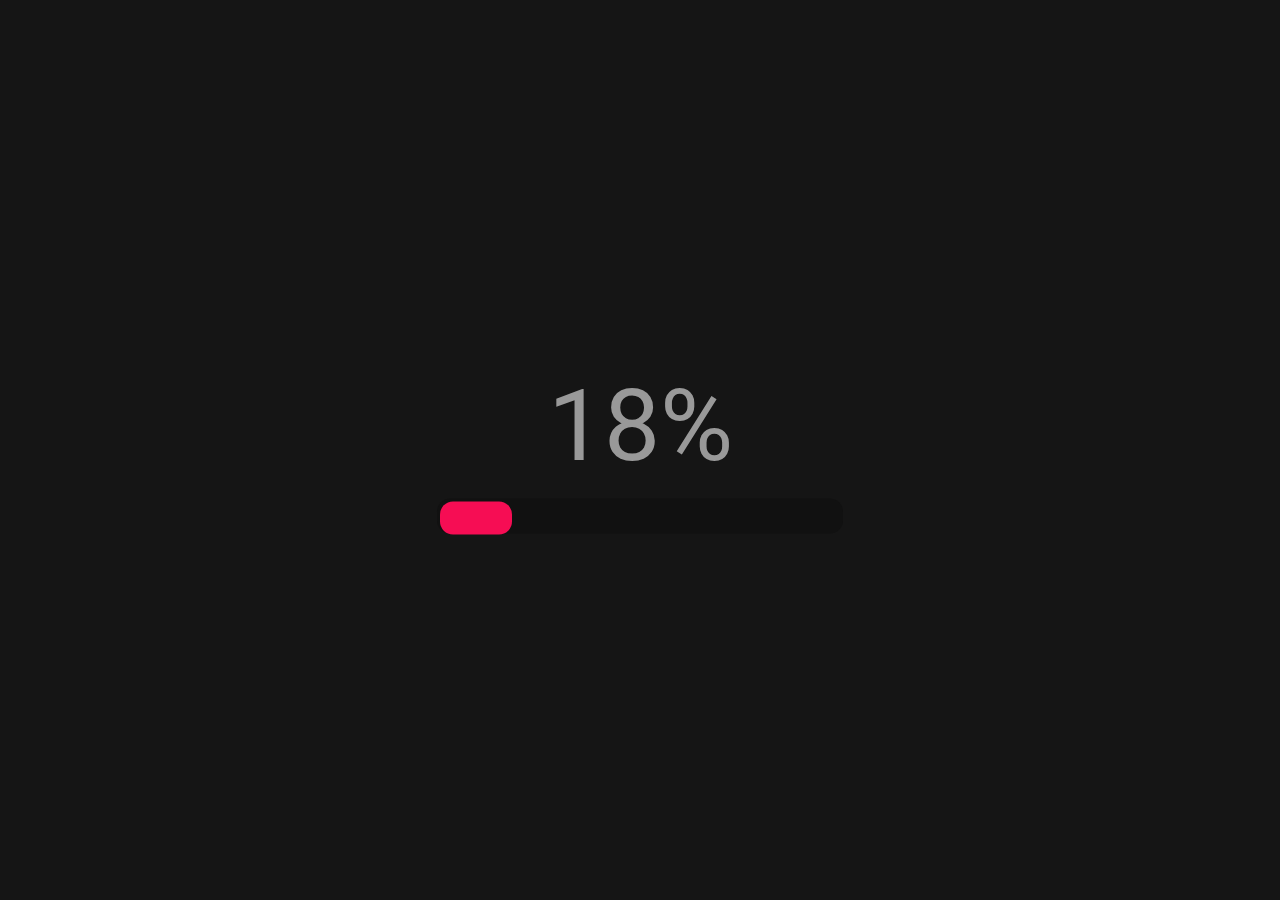
<file: index.html>
<!DOCTYPE html>
<html lang="en" dir="ltr">
  <head>
    <meta charset="utf-8">
    <title>Loading Animation</title>
    <link rel="stylesheet" href="style.css">
  </head>
  <body>
    <div class="loading">
      <div class="percent">100%</div>
       <a href="C:\Users\Stefan\Desktop\FAMNIT\Inteligentni sistemi\Projektne naloge\Programerska naloga 1\Game\USER_vs_USER\index.html" class="text">Click here to continue!</a>
      <div class="progress-bar">
        <div class="progress"></div>
      </div>

    </div>
    <script src="script.js"></script>
  </body>
</html>
</file>
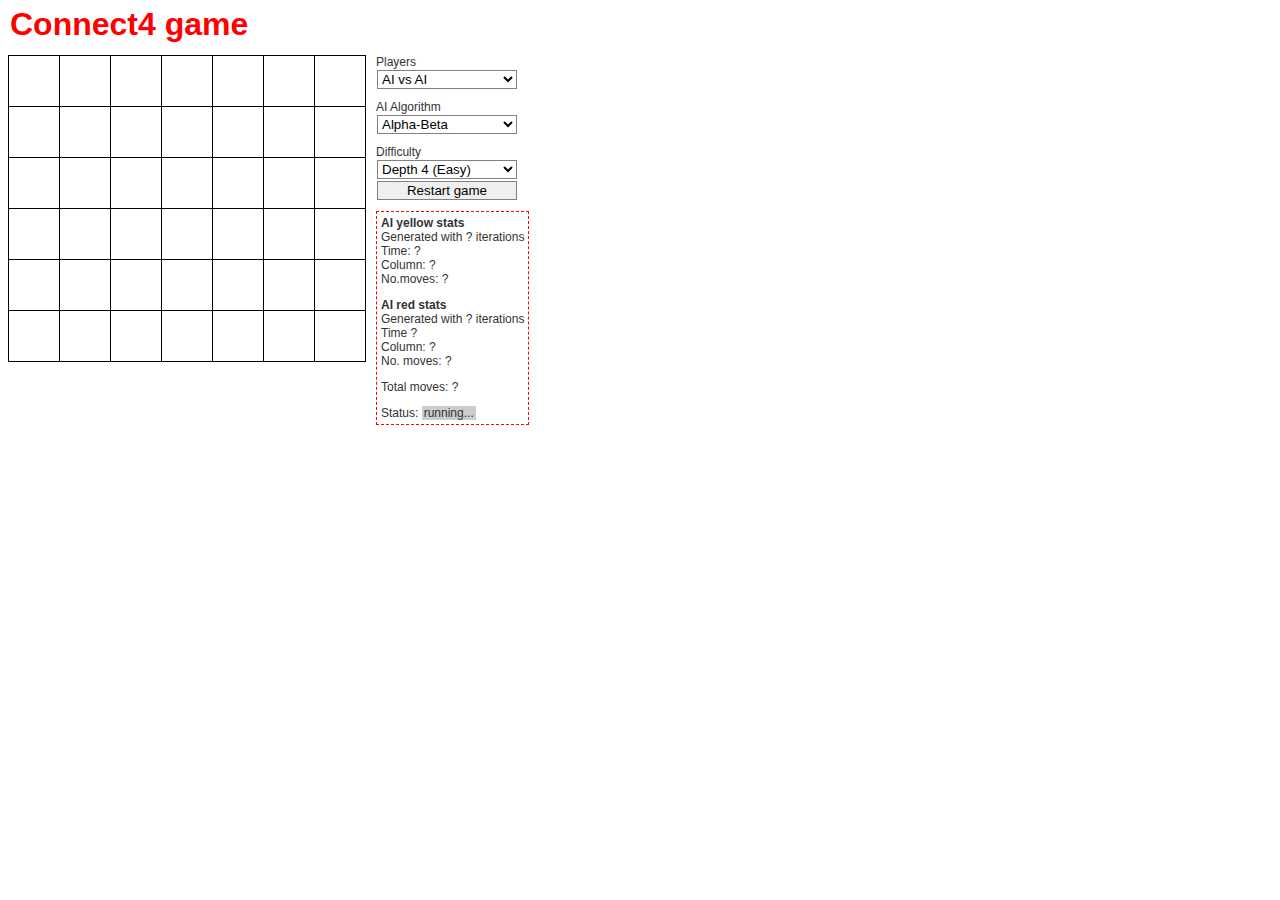
<file: AI_vs_AI/index.html>
<!doctype html>
<html>
    <head>
        <meta charset="utf-8">
        <meta http-equiv="X-UA-Compatible" content="IE=edge,chrome=1">
        <meta name="description" content="Artificial Intelligence based on the Minimax- and α-β-Pruning principles.">
        <meta name="viewport" content="width=device-width, initial-scale=1">
        <title>Connect Four - Alpha-Beta Algorithm</title>
        <link rel="stylesheet" href="css/style.css">
    </head>
    <body>

        <div id="container">
            <h1 class="header-text">Connect4 game</h1>

                <div class="box-left">
                <table id="game_board" cellpadding="0"></table>
                <div id="loading">AI is thinking...</div>
            </div>

            <div class="box-right">
                <div id="options">
                  <p class="header">Players</p>
                  <p>
                      <select onchange="selectAlgorithm(this)" autocomplete="off">
                        <option value="minimax" >User vs AI</option>
                          <option value="AI_vs_AI" selected>AI vs AI</option>
                          <option value="USER_vs_USER">User vs User</option>
                      </select>
                  </p>
                    <p class="header">AI Algorithm</p>
                    <p>
                        <select id="algorithm-select" autocomplete="off">
                            <option value="minimax">Minimax</option>
                            <option value="alphabeta" selected>Alpha-Beta</option>
                        </select>
                    </p>
                    <p class="header">Difficulty</p>
                    <p>
                        <select id="difficulty" autocomplete="off">
                            <option value="1">Depth 1</option>
                            <option value="2">Depth 2 (Warm-up)</option>
                            <option value="3">Depth 3</option>
                            <option value="4" selected="selected">Depth 4 (Easy)</option>
                            <option value="5">Depth 5</option>
                            <option value="6">Depth 6 (Medium)</option>
                            <option value="7">Depth 7</option>
                            <option value="8">Depth 8 (Hard)</option>
                        </select>
                    </p>
                    <p><button class="save" onclick="Game.restartGame();" type="submit">Restart game</button></p>
                </div>

                <div id="debug">
                    <p><strong>AI yellow stats</strong></p>
                    <p>Generated with <span id="ai-iterations">?</span> iterations</p>
                    <p>Time: <span id="ai-time">?</span></p>
                    <p><span id="ai-column">Column: ?</span></p>
                    <p><span id="ai-moves">No.moves: ?</span></p>
                    <br/>
                    <p><strong>AI red stats</strong></p>
                    <p>Generated with <span id="user-iterations">?</span> iterations</p>
                    <p>Time <span id="user-time">?</span></p>
                    <p><span id="user-column">Column: ?</span></p>
                    <p><span id="user-moves">No. moves: ?</span></p>
                    <br/>
                    <p><span id="total-moves">Total moves: ?</span></p>
                    <br/>
                    <p>Status: <span id="status" class="status-running">running...</span></p>
                </div>

            </div>
        </div>

        <script>
        function selectAlgorithm(that) {
            window.location = '../' + that.value + '/index.html';
        };
      </script>

        <script src="js/board.js"></script>
        <script src="js/connect-four.js"></script>
    </body>
</html>
</file>
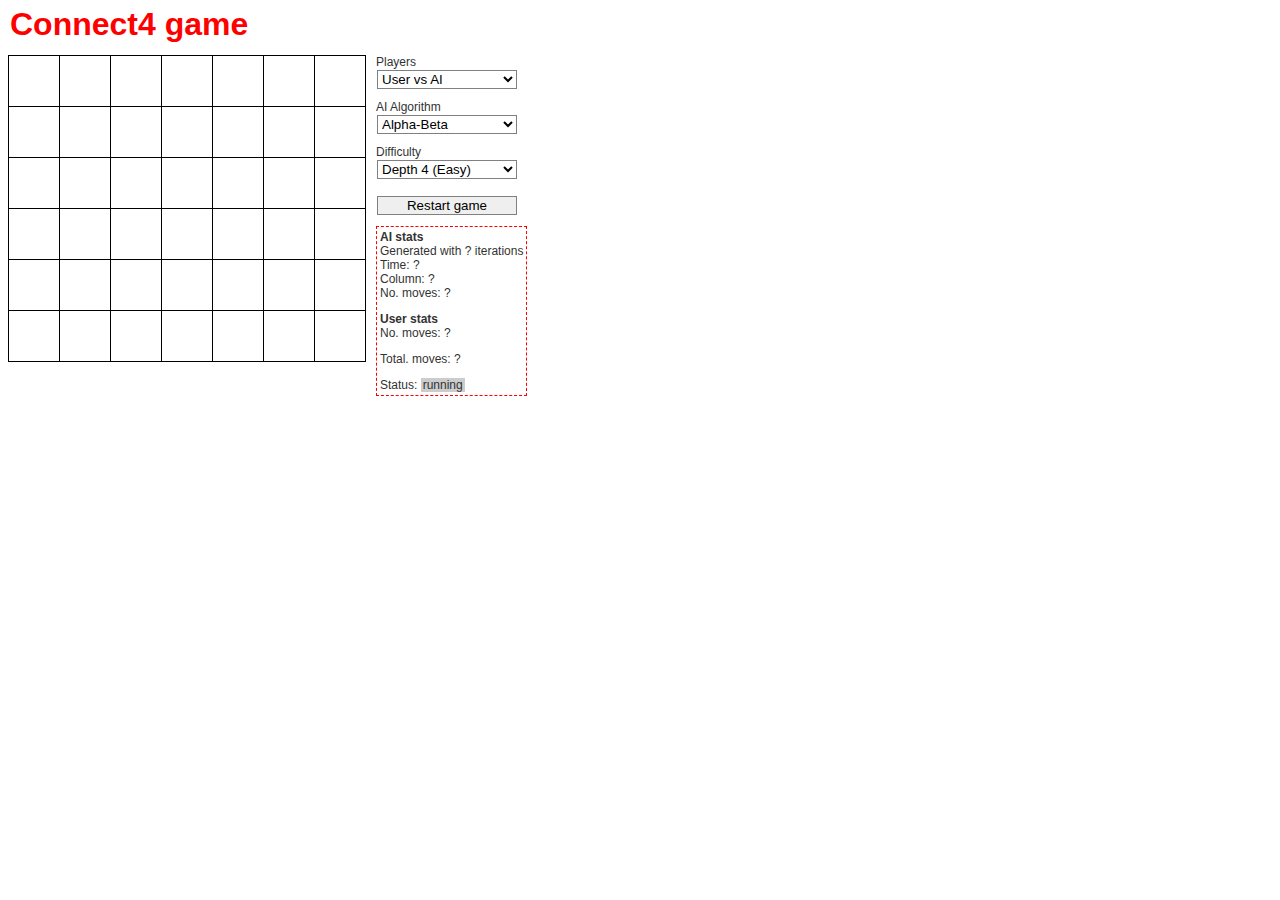
<file: alphabeta/index.html>
<!doctype html>
<html>
    <head>
        <meta charset="utf-8">
        <meta http-equiv="X-UA-Compatible" content="IE=edge,chrome=1">
        <meta name="description" content="Artificial Intelligence based on the Minimax- and α-β-Pruning principles.">
        <meta name="viewport" content="width=device-width, initial-scale=1">
        <title>Connect Four - Alpha-Beta Algorithm</title>
        <link rel="stylesheet" href="css/style.css">
    </head>
    <body>

        <div id="container">
            <h1 class="header-text">Connect4 game</h1>

                <div class="box-left">
                <table id="game_board" cellpadding="0"></table>
                <div id="loading">AI is thinking...</div>
            </div>

            <div class="box-right">
                <div id="options">
                  <p class="header">Players</p>
                  <p>
                      <select onchange="selectAlgorithm(this)" autocomplete="off">
                        <option value="USER_vs_AI" selected>User vs AI</option>
                          <option value="AI_vs_AI">AI vs AI</option>
                          <option value="USER_vs_USER">User vs User</option>
                      </select>
                  </p>
                    <p class="header">AI Algorithm</p>
                    <p>
                        <select id="algorithm-select" onchange="selectAlgorithm(this)" autocomplete="off">
                            <option value="minimax">Minimax</option>
                            <option value="alphabeta" selected>Alpha-Beta</option>
                        </select>
                    </p>
                    <p class="header">Difficulty</p>
                    <p>
                        <select id="difficulty" autocomplete="off">
                            <option value="1">Depth 1</option>
                            <option value="2">Depth 2 (Warm-up)</option>
                            <option value="3">Depth 3</option>
                            <option value="4" selected="selected">Depth 4 (Easy)</option>
                            <option value="5">Depth 5</option>
                            <option value="6">Depth 6 (Medium)</option>
                            <option value="7">Depth 7</option>
                            <option value="8">Depth 8 (Hard)</option>
                        </select>
                    </p>
                    <br/>
                    <p><button class="save" onclick="Game.restartGame();" type="submit">Restart game</button></p>
                </div>

                <div id="debug">
                    <p><strong>AI stats</strong></p>
                    <p>Generated with <span id="ai-iterations">?</span> iterations</p>
                    <p>Time: <span id="ai-time">?</span></p>
                    <p><span id="ai-column">Column: ?</span></p>
                    <p><span id="ai-moves">No. moves: ?</span></p>
                    <br/>
                    <p><strong>User stats</strong></p>
                    <p><span id="user-moves">No. moves: ?</span></p>
                    <br/>
                    <p><span id="total-moves">Total. moves: ?</span></p>
                    <br/>
                    <p>Status: <span id="status" class="status-running">running</span></p>
                </div>


            </div>
        </div>

        <script>
        function selectAlgorithm(that) {
            window.location = '../' + that.value + '/index.html';
        };
      </script>

        <script src="js/board.js"></script>
        <script src="js/connect-four.js"></script>
    </body>
</html>
</file>
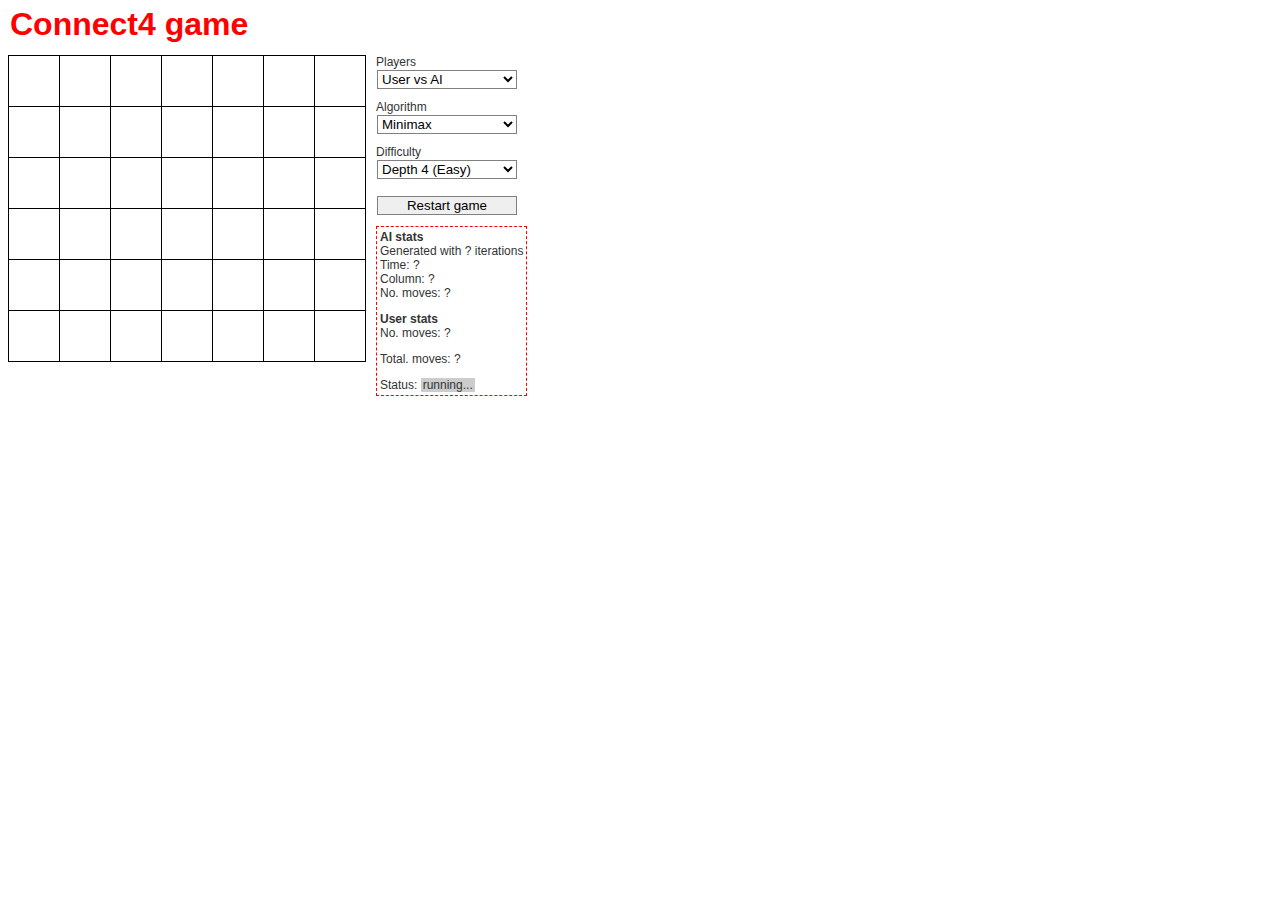
<file: minimax/index.html>
<!doctype html>
<html>
    <head>
        <meta charset="utf-8">
        <meta http-equiv="X-UA-Compatible" content="IE=edge,chrome=1">
        <meta name="description" content="Artificial Intelligence based on the Minimax- and α-β-Pruning principles.">
        <meta name="viewport" content="width=device-width, initial-scale=1">
        <title>Connect Four - Minimax Algorithm</title>
        <link rel="stylesheet" href="css/style.css">
    </head>
    <body>

        <div id="container">
            <h1 class="header-text">Connect4 game</h1>

            <div class="box-left">
                <table id="game_board" cellpadding="0"></table>
                <div id="loading">AI is thinking...</div>
            </div>

            <div class="box-right">
                <div id="options">
                  <p class="header">Players</p>
                  <p>
                      <select onchange="selectAlgorithm(this)" autocomplete="off">
                        <option value="USER_vs_AI" selected>User vs AI</option>
                          <option value="AI_vs_AI">AI vs AI</option>
                          <option value="USER_vs_USER">User vs User</option>
                      </select>
                  </p>
                    <p class="header">Algorithm</p>
                    <p>
                        <select id="algorithm-select" onchange="selectAlgorithm(this)" autocomplete="off">
                            <option value="minimax" selected>Minimax</option>
                            <option value="alphabeta">Alpha-Beta</option>
                        </select>
                    </p>
                    <p class="header">Difficulty</p>
                    <p>
                      <select id="difficulty" autocomplete="off">
                          <option value="1">Depth 1</option>
                          <option value="2">Depth 2 (Warm-up)</option>
                          <option value="3">Depth 3</option>
                          <option value="4" selected="selected">Depth 4 (Easy)</option>
                          <option value="5">Depth 5</option>
                          <option value="6">Depth 6 (Medium)</option>
                          <option value="7">Depth 7</option>
                          <option value="8">Depth 8 (Hard)</option>
                      </select>
                    </p>
                    <br/>
                    <p><button class="save" onclick="Game.restartGame();" type="submit">Restart game</button></p>
                </div>

                <div id="debug">
                    <p><strong>AI stats</strong></p>
                    <p>Generated with <span id="ai-iterations">?</span> iterations</p>
                    <p>Time: <span id="ai-time">?</span></p>
                    <p><span id="ai-column">Column: ?</span></p>
                    <p><span id="ai-moves">No. moves: ?</span></p>
                    <br/>
                    <p><strong>User stats</strong></p>
                    <p><span id="user-moves">No. moves: ?</span></p>
                    <br/>
                    <p><span id="total-moves">Total. moves: ?</span></p>
                    <br/>
                    <p>Status: <span id="status" class="status-running">running...</span></p>
                </div>
            </div>
        </div>

        <script>
        function selectAlgorithm(that) {
            window.location = '../' + that.value + '/index.html';
        };
        </script>

        <script src="js/board.js"></script>
        <script src="js/connect-four.js"></script>
    </body>
</html>
</file>
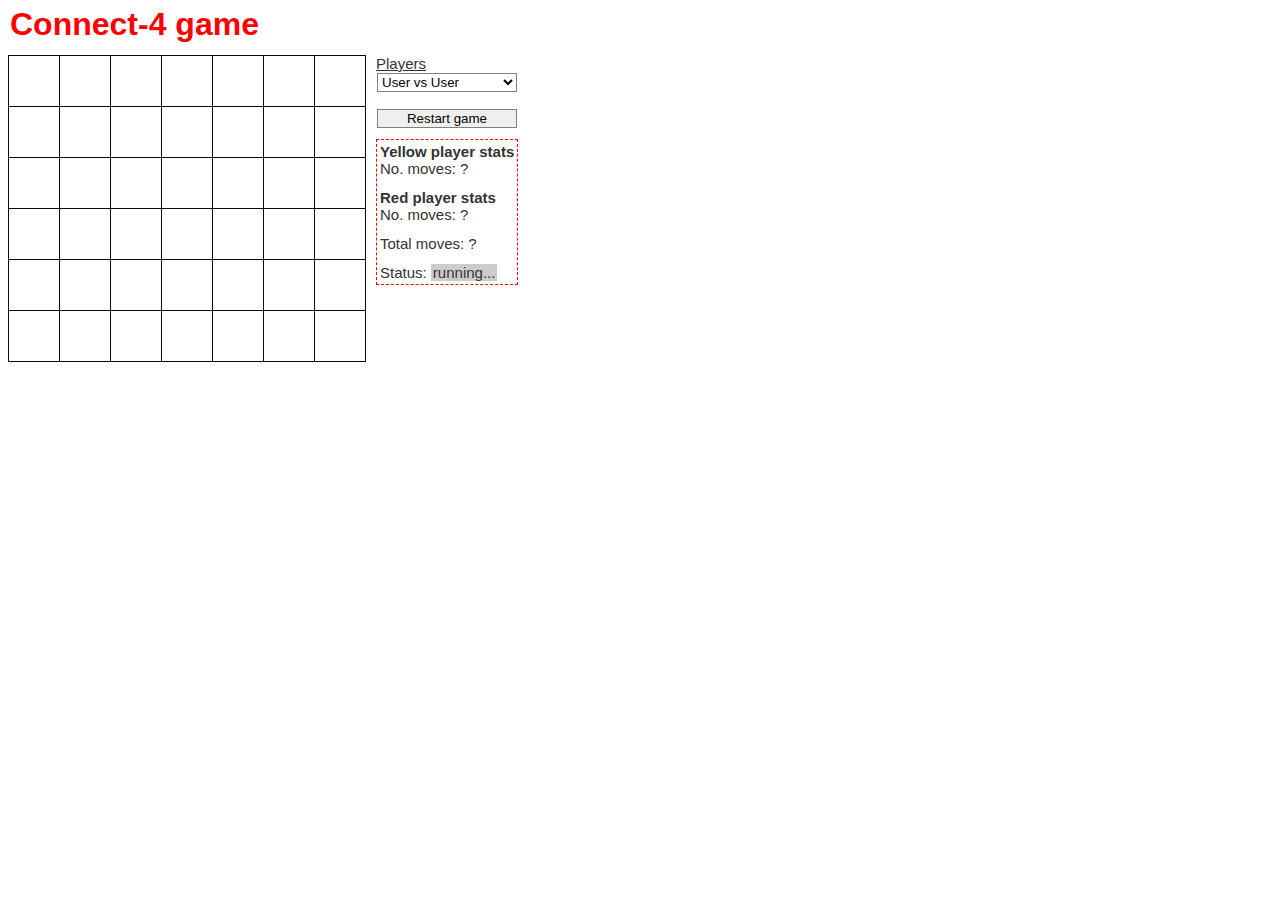
<file: USER_vs_USER/index.html>
<!doctype html>
<html>
    <head>
        <meta charset="utf-8">
        <meta http-equiv="X-UA-Compatible" content="IE=edge,chrome=1">
        <meta name="description" content="Artificial Intelligence based on the Minimax- and α-β-Pruning principles.">
        <meta name="viewport" content="width=device-width, initial-scale=1">
        <title>Connect Four - Alpha-Beta Algorithm</title>
        <link rel="stylesheet" href="css/style.css">
    </head>
    <body>

        <div id="container">
            <h1 class="header-text">Connect-4 game</h1>
            
            <div class="box-left">
                <table id="game_board" cellpadding="0"></table>
            </div>

            <div class="box-right">
                <div id="options">
                  <p class="header">Players</p>
                  <p>
                      <select onchange="selectPlay(this)" autocomplete="off">
                        <option value="minimax">User vs AI</option>
                          <option value="AI_vs_AI">AI vs AI</option>
                          <option value="USER_vs_USER" selected>User vs User</option>
                      </select>
                  </p>
                   </br>
                    <p><button class="save" onclick="Game.restartGame();" type="submit">Restart game</button></p>
                </div>

                <div id="debug">
                    <p><strong>Yellow player stats</strong></p>
                    <p><span id="yellow-moves">No. moves: ?</span></p>
                    </br>
                    <p><strong>Red player stats</strong></p>
                    <p><span id="red-moves">No. moves: ?</span></p>
                    </br>
                    <p><span id="total-moves">Total moves: ?</span></p>
                    <br/>
                    <p>Status: <span id="status" class="status-running">running...</span></p>
                </div>



            </div>
        </div>

     <script>
        function selectPlay(that) {
            window.location = '../' + that.value + '/index.html';
        };
      </script>

        <script src="js/board.js"></script>
        <script src="js/connect-four.js"></script>
    </body>
</html>
</file>
<file: style.css>
@import url("https://fonts.googleapis.com/css?family=Roboto:400,900italic,900,700italic,700,500italic,500,400italic,300italic,300,100italic,100");
*{
  margin: 0;
  padding: 0;
}
body{
  font-family: 'Roboto';
  background: #151515;
}
.loading{
  position: absolute;
  top: 50%;
  left: 50%;
  transform: translate(-50%, -50%);
}
.percent{
  color: #999;
  font-size: 100px;
  font-weight: 400;
  text-align: center;
  margin-bottom: 15px;
}
.progress-bar{
  width: 406px;
  height: 35px;
  background: #111;
  border-radius: 13px;
  padding: 3px;
  box-sizing: border-box;
}
.progress{
  width: 10px;
  height: 33px;
  background: #f60d54;
  border-radius: 13px;
}
.text{
  position: absolute;
  left: 120px;
  color: #fdb5ca;
  font-size: 15px;
  letter-spacing: 1px;
  line-height: 40px;
  display: none;

}
.text-blink{
  animation: animate .7s ease-in-out .1s;
}
@keyframes animate {
  0%{
    opacity: 1;
  }
  50%{
    opacity: 0.2;
  }
  100%{
    opacity: 1;
  }
}
</file>
<file: AI_vs_AI/css/style.css>
body {
    background: #fff;
    color: #333;
    font-family: 'Arial';
    overflow-y: hidden;
}

a, a:visited{
    color: #551A8B;
}

h1 {
    line-height: 1;
    margin: 0;
    padding: 0;
}

#container {

}

.box-left {
    overflow: hidden;
}

#game_board {
    overflow: hidden;
    border-collapse:collapse;
}

#coinfeld {
    position: relative;
    width: 100%;
    height: 55px;
}

#game_board td {
    border: 1px solid #000000;
    position: relative;
    width: 50px;
    height: 50px;
    cursor: pointer;
}

#game_board td:hover::after {
    background-color: #f2dada;
    content: '';
    height: 10000px;
    left: 0;
    position: absolute;
    top: -5000px;
    width: 100%;
    z-index: -1;
}

.hover {
    background-color: #F4F4F4;
}

#coin {
    position: absolute;
    display: none;
    left: 0px;
    top: 0px;
    width: 51px;
    height: 51px;
    border-radius: 50%;
}

.finished td:hover::after{
    background-color: transparent !important;
}

#game_board td {
    border-radius: 50%;
}

#game_board .coin {
    cursor: default;
}

#game_board tr {
    width: 100%;
    height: 100%;
}

#game_board .human-coin,
.human-coin {
    border-radius: 50%;
    background: #DC143C;
}

#game_board .cpu-coin,
.cpu-coin {
    border-radius: 50%;
    background: #efef00;
}

#game_board .win {
    border-radius: 50%;
    animation: animationFrames 1s infinite;
    -webkit-animation: animationFrames 1s infinite;
    -moz-animation: animationFrames 1s infinite;
    -o-animation: animationFrames 1s infinite;
    -ms-animation: animationFrames 1s infinite;
}

@keyframes animationFrames{
    50% {
        opacity:0.6;
    }
    100% {
        opacity:1;
    }
}

@-moz-keyframes animationFrames{
    50% {
        opacity:0.6;
    }
    100% {
        opacity:1;
    }
}

@-webkit-keyframes animationFrames {
    50% {
        opacity:0.6;
    }
    100% {
        opacity:1;
    }
}

@-o-keyframes animationFrames {
    50% {
        opacity:0.6;
    }
    100% {
        opacity:1;
    }
}

@-ms-keyframes animationFrames {
    50% {
        opacity:0.6;
    }
    100% {
        opacity:1;
    }
}

#debug {
    margin-top: 10px;
    font-size: 11px;
    border: 1px dashed Red;
    padding: 4px;
}

.box-right {
    margin: 0px 10px 10px 0;
    float: left;
}

.box-left {
    position: relative;
    margin: 10px 10px 10px 0;
    float: left;
}

#options {
    font-size: 13px;
}

input {
    border: 1px solid #808080;
    margin: 1px;
    outline: none;
}

.input {
    width: 20px;
}

.save {
    border: 1px solid #808080;
    margin: 1px;
    outline: none;
    width: 140px;
    cursor: pointer;
}

.save:hover, .save:active {
    background: #dadada;
}

#loading {
    display: none;
    position: absolute;
    top: 10px;
    left: 10px;
    font-size: 10px;
    background: #DC143C;
    color: #fff;
    padding: 4px;
}

p {
    margin: 0;
    padding: 0;
    font-size: 12px;
}

.header {
    margin-top: 10px;
}

.status-running, .status-won, .status-lost {
    padding: 0px 2px;
    color: #333;
}

.status-running {
    background: #ccc;
}

.status-won {
    background: #d15a4f;
}

.status-lost {
    background: #efec1f;
}

.status-tie {
    background: #A4E7F0;
}

select {
    background: #fff;
    margin: 1px;
    border: 1px solid #808080;
    outline: none;
    width: 140px;
}

.text {
    font-size:12px;
    font-weight:bold;
    color: #4C4C4C;
}

.text a {
    color:#333;
}

.header-text {
    margin-bottom: 5px !important;
    margin-left: 2px !important;
    color: Red;
}



#navigation {
    position: absolute;
    top: 0;
    left: 0;
    background: #333;
    width: 100%;
    color: #fff;
    font-size: 11px;
    border-bottom: 2px solid #DC143C;
}

#navigation .title {
    padding: 5px 0px 6px 4px;
}

#navigation a {
    display: inline-block;
    padding: 5px 0px;
    color: #fff;
    font-size: 11px;
}

#navigation a:hover {
    text-decoration: none;
}


@media screen and (max-width: 600px) {
    #container {
        margin: 0;
        top: 50px;
        left: 0;
        padding: 0 5px;
    }

    .box-left {
        float: none;
    }

    .box-right {
        display: block;
        float: none;
    }
}
</file>
<file: alphabeta/css/style.css>
body {
    background: #fff;
    color: #333;
    font-family: 'Arial';
    overflow-y: hidden;
}

a, a:visited{
    color: #551A8B;
}

h1 {
    line-height: 1;
    margin: 0;
    padding: 0;
}

#container {

}

.box-left {
    overflow: hidden;
}

#game_board {
    overflow: hidden;
    border-collapse:collapse;
}

#coinfeld {
    position: relative;
    width: 100%;
    height: 55px;
}

#game_board td {
    border: 1px solid #000000;
    position: relative;
    width: 50px;
    height: 50px;
    cursor: pointer;
}

#game_board td:hover::after {
    background-color: #f2dada;
    content: '';
    height: 10000px;
    left: 0;
    position: absolute;
    top: -5000px;
    width: 100%;
    z-index: -1;
}

.hover {
    background-color: #F4F4F4;
}

#coin {
    position: absolute;
    display: none;
    left: 0px;
    top: 0px;
    width: 51px;
    height: 51px;
    border-radius: 50%;
}

.finished td:hover::after{
    background-color: transparent !important;
}

#game_board td {
    border-radius: 50%;
}

#game_board .coin {
    cursor: default;
}

#game_board tr {
    width: 100%;
    height: 100%;
}

#game_board .human-coin,
.human-coin {
    border-radius: 50%;
    background: #DC143C;
}

#game_board .cpu-coin,
.cpu-coin {
    border-radius: 50%;
    background: #efef00;
}

#game_board .win {
    border-radius: 50%;
    animation: animationFrames 1s infinite;
    -webkit-animation: animationFrames 1s infinite;
    -moz-animation: animationFrames 1s infinite;
    -o-animation: animationFrames 1s infinite;
    -ms-animation: animationFrames 1s infinite;
}

@keyframes animationFrames{
    50% {
        opacity:0.6;
    }
    100% {
        opacity:1;
    }
}

@-moz-keyframes animationFrames{
    50% {
        opacity:0.6;
    }
    100% {
        opacity:1;
    }
}

@-webkit-keyframes animationFrames {
    50% {
        opacity:0.6;
    }
    100% {
        opacity:1;
    }
}

@-o-keyframes animationFrames {
    50% {
        opacity:0.6;
    }
    100% {
        opacity:1;
    }
}

@-ms-keyframes animationFrames {
    50% {
        opacity:0.6;
    }
    100% {
        opacity:1;
    }
}

#debug {
    margin-top: 10px;
    font-size: 11px;
    border: 1px dashed Red;
    padding: 3px;
}

.box-right {
    margin: 0px 10px 10px 0;
    float: left;
}

.box-left {
    position: relative;
    margin: 10px 10px 10px 0;
    float: left;
}

#options {
    font-size: 13px;
}

input {
    border: 1px solid #808080;
    margin: 1px;
    outline: none;
}

.input {
    width: 20px;
}

.save {
    border: 1px solid #808080;
    margin: 1px;
    outline: none;
    width: 140px;
    cursor: pointer;
}

.save:hover, .save:active {
    background: #dadada;
}

#loading {
    display: none;
    position: absolute;
    top: 10px;
    left: 10px;
    font-size: 10px;
    background: #DC143C;
    color: #fff;
    padding: 4px;
}

p {
    margin: 0;
    padding: 0;
      font-size: 12px;
}

.header {
    margin-top: 10px;
}

.status-running, .status-won, .status-lost {
    padding: 0px 2px;
    color: #333;
}

.status-running {
    background: #ccc;
}

.status-won {
    background: #5FBF5F;
}

.status-lost {
    background: #F36051;
}

.status-tie {
    background: #A4E7F0;
}

select {
    background: #fff;
    margin: 1px;
    border: 1px solid #808080;
    outline: none;
    width: 140px;
}

.text {
    font-size:12px;
    font-weight:bold;
    color: #4C4C4C;
}

.text a {
    color:#333;
}

.header-text {
    margin-bottom: 5px !important;
    margin-left: 2px !important;
    color: Red;
}



#navigation {
    position: absolute;
    top: 0;
    left: 0;
    background: #333;
    width: 100%;
    color: #fff;
    font-size: 11px;
    border-bottom: 2px solid #DC143C;
}

#navigation .title {
    padding: 5px 0px 6px 4px;
}

#navigation a {
    display: inline-block;
    padding: 5px 0px;
    color: #fff;
    font-size: 11px;
}

#navigation a:hover {
    text-decoration: none;
}


@media screen and (max-width: 600px) {
    #container {
        margin: 0;
        top: 50px;
        left: 0;
        padding: 0 5px;
    }

    .box-left {
        float: none;
    }

    .box-right {
        display: block;
        float: none;
    }
}
</file>
<file: minimax/css/style.css>
body {
    background: #fff;
    color: #333;
    font-family: 'Arial';
    overflow-y: hidden;
}

a, a:visited{
    color: #551A8B;
}

h1 {
    line-height: 1;
    margin: 0;
    padding: 0;
}

#container {

}

.box-left {
    overflow: hidden;
}

#game_board {
    border-collapse:collapse;
}

#coinfeld {
    position: relative;
    width: 100%;
    height: 55px;
}

#game_board td {
    border: 1px solid #000000;
    position: relative;
    width: 50px;
    height: 50px;
    cursor: pointer;
}

#game_board td:hover::after {
    background-color: #f2dada;
    content: '';
    height: 10000px;
    left: 0;
    position: absolute;
    top: -5000px;
    width: 100%;
    z-index: -1;
}

.hover {
    background-color: #F4F4F4;
}

#coin {
    position: absolute;
    display: none;
    left: 0px;
    top: 0px;
    width: 51px;
    height: 51px;
    border-radius: 50%;
}

.finished td:hover::after{
    background-color: transparent !important;
}

#game_board td {
    border-radius: 50%;
}

#game_board .coin {
    cursor: default;
}

#game_board tr {
    width: 100%;
    height: 100%;
}

#game_board .human-coin,
.human-coin {
    border-radius: 50%;
    background: #DC143C;
}

#game_board .cpu-coin,
.cpu-coin {
    border-radius: 50%;
    background: #efef00;
}

#game_board .win {
    border-radius: 50%;
    animation: animationFrames 1s infinite;
    -webkit-animation: animationFrames 1s infinite;
    -moz-animation: animationFrames 1s infinite;
    -o-animation: animationFrames 1s infinite;
    -ms-animation: animationFrames 1s infinite;
}

@keyframes animationFrames{
    50% {
        opacity:0.6;
    }
    100% {
        opacity:1;
    }
}

@-moz-keyframes animationFrames{
    50% {
        opacity:0.6;
    }
    100% {
        opacity:1;
    }
}

@-webkit-keyframes animationFrames {
    50% {
        opacity:0.6;
    }
    100% {
        opacity:1;
    }
}

@-o-keyframes animationFrames {
    50% {
        opacity:0.6;
    }
    100% {
        opacity:1;
    }
}

@-ms-keyframes animationFrames {
    50% {
        opacity:0.6;
    }
    100% {
        opacity:1;
    }
}

#debug {
    margin-top: 10px;
    font-size: 11px;
    border: 1px dashed Red;
    padding: 3px;
}

.box-right {
    margin: 0px 10px 10px 0;
    float: left;
}

.box-left {
    position: relative;
    margin: 10px 10px 10px 0;
    float: left;
}

#options {
    font-size: 13px;
}

input {
    border: 1px solid #808080;
    margin: 1px;
    outline: none;
}

.input {
    width: 20px;
}

.save {
    border: 1px solid #808080;
    margin: 1px;
    outline: none;
    width: 140px;
    cursor: pointer;
}

.save:hover, .save:active {
    background: #dadada;
}

#loading {
    display: none;
    position: absolute;
    top: 10px;
    left: 10px;
    font-size: 10px;
    background: #DC143C;
    color: #fff;
    padding: 4px;
}

p {
    margin: 0;
    padding: 0;
    font-size: 12px;
}

.header {
    margin-top: 10px;
}

.status-running, .status-won, .status-lost {
    padding: 0px 2px;
    color: #333;
}

.status-running {
    background: #ccc;
}

.status-won {
    background: #5FBF5F;
}

.status-lost {
    background: #F36051;
}

.status-tie {
    background: #A4E7F0;
}

select {
    background: #fff;
    margin: 1px;
    border: 1px solid #808080;
    outline: none;
    width: 140px;
}

.text {
    font-size:12px;
    font-weight:bold;
    color: #4C4C4C;
}

.text a {
    color:#333;
}

.header-text {
    margin-bottom: 5px !important;
    margin-left: 2px !important;
    color: Red;
}



#navigation {
    position: absolute;
    top: 0;
    left: 0;
    background: #333;
    width: 100%;
    color: #fff;
    font-size: 11px;
    border-bottom: 2px solid #DC143C;
}

#navigation .title {
    padding: 5px 0px 6px 4px;
}

#navigation a {
    display: inline-block;
    padding: 5px 0px;
    color: #fff;
    font-size: 11px;
}

#navigation a:hover {
    text-decoration: none;
}


@media screen and (max-width: 600px) {
    #container {
        margin: 0;
        top: 50px;
        left: 0;
        padding: 0 5px;
    }

    .box-left {
        float: none;
    }

    .box-right {
        display: block;
        float: none;
    }
}
</file>
<file: USER_vs_USER/css/style.css>
body {
    background: #fff;
    color: #333;
    font-family: 'Arial';
    overflow-y: hidden;
}

a, a:visited{
    color: #551A8B;
}

h1 {
    line-height: 1;
    margin: 0;
    padding: 0;
}

#container {

}

.box-left {
    overflow: hidden;

}

#game_board {
    overflow: hidden;
    border-collapse:collapse;

}

#coinfeld {
    position: relative;
    width: 100%;
    height: 55px;
}

#game_board td {
    border: 1px solid #0a0909;
    position: relative;
    width: 50px;
    height: 50px;
    cursor: pointer;
}

#game_board td:hover::after {
    background-color: #f2dada;
    content: '';
    height: 10000px;
    left: 0;
    position: absolute;
    top: -5000px;
    width: 100%;
    z-index: -1;
}

.hover {
    background-color: #F4F4F4;
}

#coin {
    position: absolute;
    display: none;
    left: 0px;
    top: 0px;
    width: 51px;
    height: 51px;
    border-radius: 50%;
}

.finished td:hover::after{
    background-color: transparent !important;
}

#game_board td {
    border-radius: 50%;
}

#game_board .coin {
    cursor: default;
}

#game_board tr {
    width: 100%;
    height: 100%;
}

#game_board .human-coin,
.human-coin {
    border-radius: 50%;
    background: #DC143C;
}

#game_board .cpu-coin,
.cpu-coin {
    border-radius: 50%;
    background: #efef00;
}

#game_board .win {
    border-radius: 50%;
    animation: animationFrames 1s infinite;
    -webkit-animation: animationFrames 1s infinite;
    -moz-animation: animationFrames 1s infinite;
    -o-animation: animationFrames 1s infinite;
    -ms-animation: animationFrames 1s infinite;
}

@keyframes animationFrames{
    50% {
        opacity:0.6;
    }
    100% {
        opacity:1;
    }
}

@-moz-keyframes animationFrames{
    50% {
        opacity:0.6;
    }
    100% {
        opacity:1;
    }
}

@-webkit-keyframes animationFrames {
    50% {
        opacity:0.6;
    }
    100% {
        opacity:1;
    }
}

@-o-keyframes animationFrames {
    50% {
        opacity:0.6;
    }
    100% {
        opacity:1;
    }
}

@-ms-keyframes animationFrames {
    50% {
        opacity:0.6;
    }
    100% {
        opacity:1;
    }
}

#debug {
    margin-top: 10px;
    font-size: 11px;
    border: 1px dashed Red;
    padding: 3px;
}

.box-right {
    margin: 0px 10px 10px 0;
    float: left;

}

.box-left {
    position: relative;
    margin: 10px 10px 10px 0;
    float: left;
}

#options {
    font-size: 13px;
}

input {
    border: 1px solid #808080;
    margin: 1px;
    outline: none;
}

.input {
    width: 20px;
}

.save {
    border: 1px solid #808080;
    margin: 1px;
    outline: none;
    width: 140px;
    cursor: pointer;
}

.save:hover, .save:active {
    background: #dadada;
}

#loading {
    display: none;
    position: absolute;
    top: 10px;
    left: 10px;
    font-size: 10px;
    background: #DC143C;
    color: #fff;
    padding: 4px;
}

p {
    margin: 0;
    padding: 0;
    font-size: 15px;
}

.header {
    margin-top: 10px;
    text-decoration: underline;
}

.status-running, .status-won, .status-lost {
    padding: 0px 2px;
    color: #333;
}

.status-running {
    background: #ccc;
}

.status-won {
    background: #f4f11f;
}

.status-lost {
    background: #F36051;
}

.status-tie {
    background: #A4E7F0;
}

select {
    background: #fff;
    margin: 1px;
    border: 1px solid #808080;
    outline: none;
    width: 140px;
}

.text {
    font-size:12px;
    font-weight:bold;
    color: #4C4C4C;
}

.text a {
    color:#333;
}

.header-text {
    margin-bottom: 5px !important;
    margin-left: 2px !important;
    color: Red;

}



#navigation {
    position: absolute;
    top: 0;
    left: 0;
    background: #333;
    width: 100%;
    color: #fff;
    font-size: 11px;
    border-bottom: 2px solid #DC143C;
}

#navigation .title {
    padding: 5px 0px 6px 4px;
}

#navigation a {
    display: inline-block;
    padding: 5px 0px;
    color: #fff;
    font-size: 11px;
}

#navigation a:hover {
    text-decoration: none;
}


@media screen and (max-width: 600px) {
    #container {
        margin: 0;
        top: 50px;
        left: 0;
        padding: 0 5px;
    }

    .box-left {
        float: none;
    }

    .box-right {
        display: block;
        float: none;
    }
}
</file>
